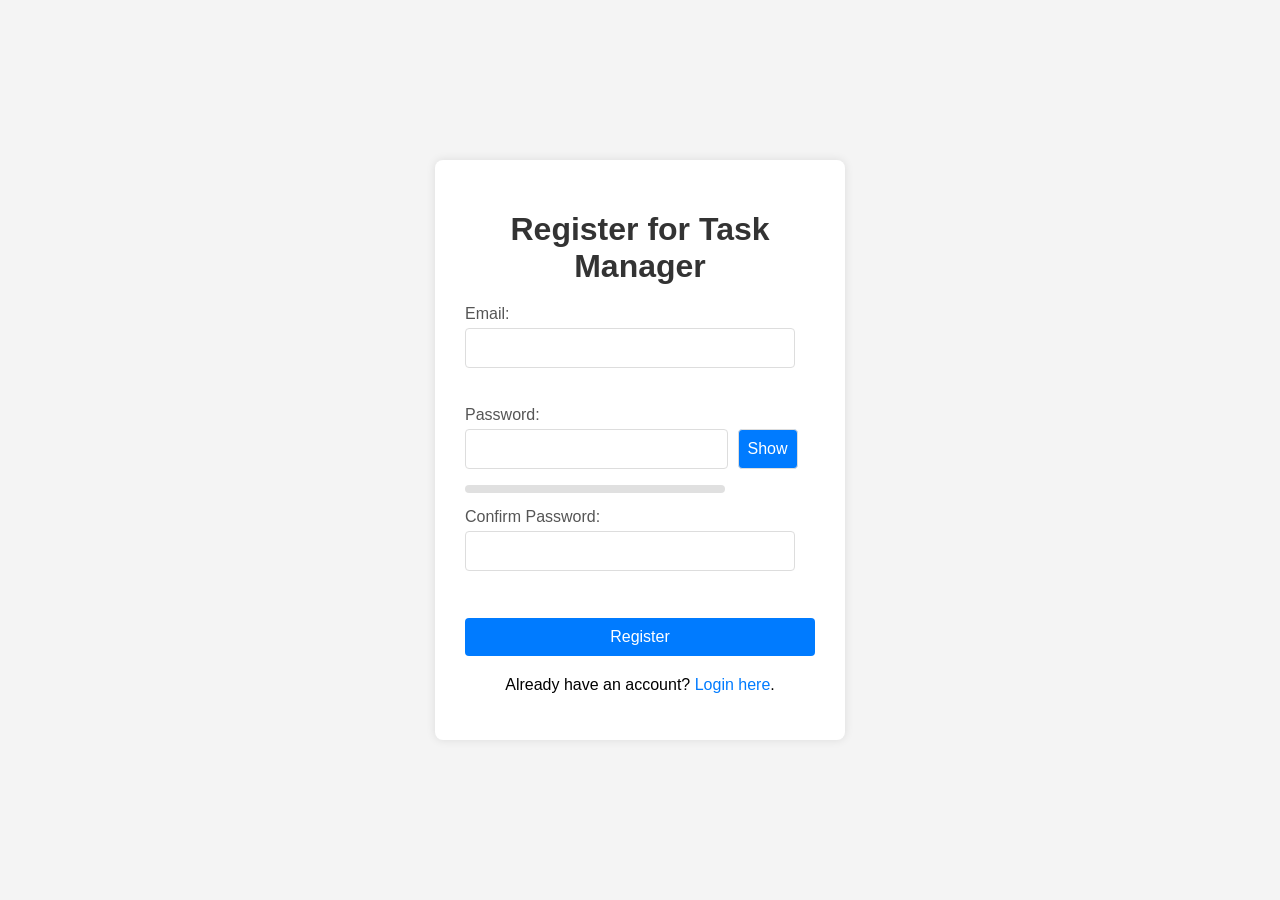
<file: index.html>
<!-- index.html -->
<!DOCTYPE html>
<html lang="en">
  <head>
    <meta charset="UTF-8" />
    <meta name="viewport" content="width=device-width, initial-scale=1.0" />
    <title>Task Manager - Register</title>
    <link rel="stylesheet" href="styles.css" />
  </head>
  <body>
    <div class="container">
      <h1>Register for Task Manager</h1>
      <form id="registration-form">
        <div class="form-group">
          <label for="email">Email:</label>
          <input type="email" id="email" name="email" required />
          <div class="error-message" id="email-error"></div>
        </div>
        <div class="form-group">
          <label for="password">Password:</label>
          <div class="password-input-container">
            <input type="password" id="password" name="password" required />
            <button type="button" id="toggle-password">Show</button>
          </div>
          <p id="password-error"></p>
          <div class="password-strength-indicator"></div>
          <div>
            <div class="strength-meter">
              <div class="strength-bar" id="strength-bar"></div>
            </div>

            <p class="strength-text" id="strength-text"></p>
          </div>
        </div>
        <div class="form-group">
          <label for="confirm-password">Confirm Password:</label>
          <input
            type="password"
            id="confirm-password"
            name="confirmPassword"
            required
          />
          <div class="error-message" id="confirm-password-error"></div>
        </div>
        <button type="submit" id="register-button">Register</button>
        <div class="registration-status" id="registration-status"></div>
      </form>
      <p>Already have an account? <a href="login.html">Login here</a>.</p>
    </div>
    <script src="register.js"></script>
  </body>
</html>
</file>
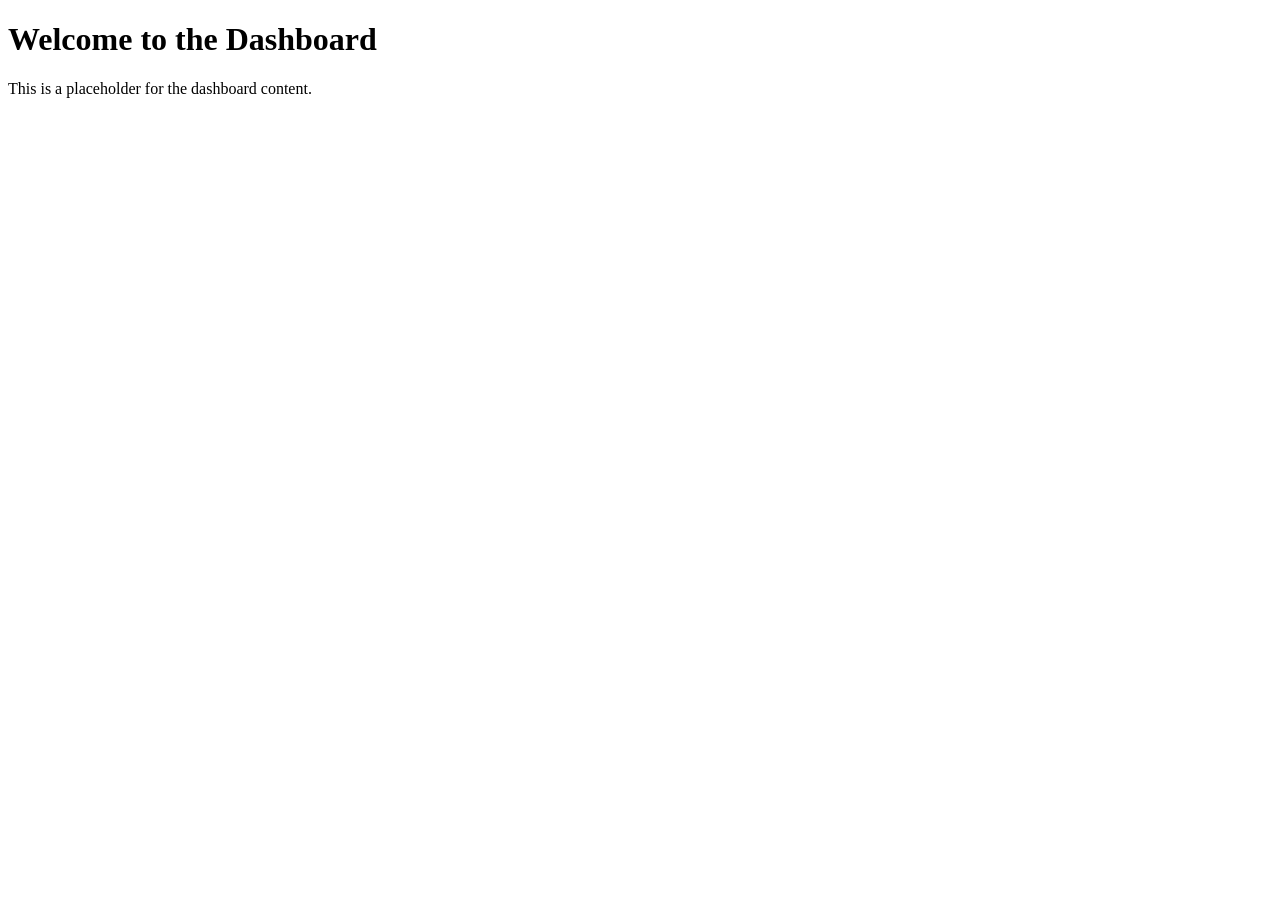
<file: dashboard.html>
<!DOCTYPE html>
<html lang="en">
<head>
    <meta charset="UTF-8">
    <meta name="viewport" content="width=device-width, initial-scale=1.0">
    <title>Dashboard</title>
</head>
<body>
    <h1>Welcome to the Dashboard</h1>
    <p>This is a placeholder for the dashboard content.</p>
</body>
</html>
</file>
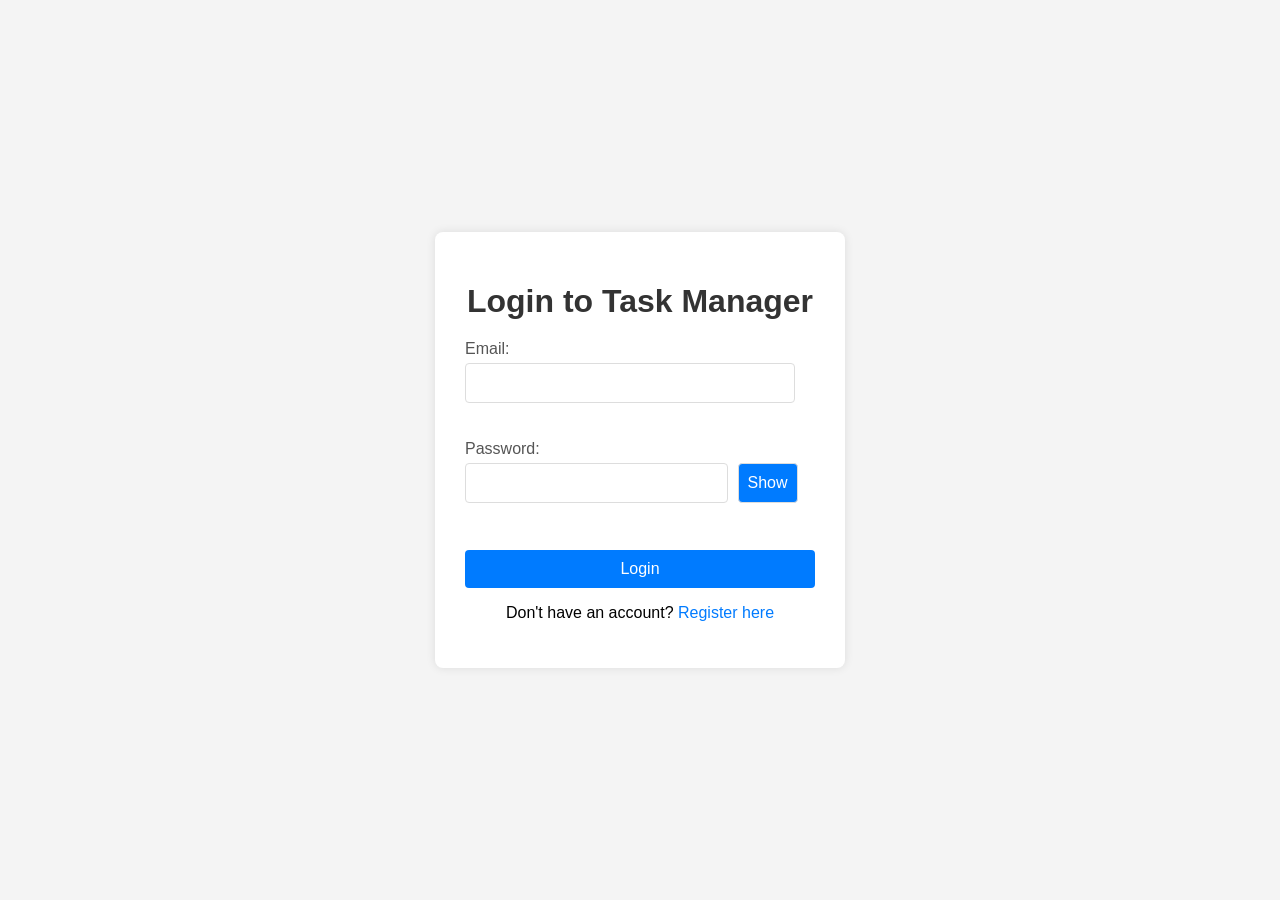
<file: login.html>
<!doctype html>
<html lang="en">
  <head>
    <meta charset="UTF-8" />
    <meta name="viewport" content="width=device-width, initial-scale=1.0" />
    <title>Document</title>
    <link rel="stylesheet" href="styles.css" />
  </head>
  <body>
    <div class="container">
      <h1>Login to Task Manager</h1>
      <form id="login-form">
        <div class="form-group">
          <label for="email">Email:</label>
          <input type="email" id="email" name="email" required />
          <div class="error-message" id="email-error"></div>
        </div>
        <div class="form-group">
          <label for="password">Password:</label>
          <div class="password-input-container">
            <input type="password" id="password" name="password" required />
            <button type="button" id="toggle-password">Show</button>
          </div>
          <div class="error-message" id="password-error"></div>
        </div>
        <button type="submit" id="login-button">Login</button>
        <p id="login-status"></p>
      </form>
      <p>Don't have an account? <a href="index.html">Register here</a></p>
    </div>
    <script src="login.js"></script>
  </body>
</html>
</file>
<file: styles.css>
/* style.css */
body {
  font-family: Arial, sans-serif;
  background-color: #f4f4f4;
  display: flex;
  justify-content: center;
  align-items: center;
  min-height: 100vh;
  margin: 0;
}

.container {
  background-color: #fff;
  padding: 30px;
  border-radius: 8px;
  box-shadow: 0 0 10px rgba(0, 0, 0, 0.1);
  width: 350px;
  text-align: center;
}

#registration-status.loading {
    color: blue;
}

h1 {
  margin-bottom: 20px;
  color: #333;
}

.form-group {
  margin-bottom: 15px;
  text-align: left;
}

label {
  display: block;
  margin-bottom: 5px;
  color: #555;
}

.password-input-container {
  display: flex;
  align-items: center;
  justify-content: space-between;
  width: 95%;
}

#confirm-password,
input[type="email"] {
  width: calc(100% - 20px); /* Account for padding */
  padding: 10px;
  border: 1px solid #ddd;
  border-radius: 4px;
  box-sizing: border-box; /* Include padding in width */
  font-size: 16px;
}

input[type="text"],
input[type="password"] {
  width: calc(85% - 20px); /* Account for padding */
  padding: 10px;
  border: 1px solid #ddd;
  border-radius: 4px;
  box-sizing: border-box; /* Include padding in width */
  font-size: 16px;
}

#toggle-password {
   width: 60px; /* fits both "Show" and "Hide" */
  height: 40px;
  margin-top: 0;
  padding: 8px;
  color: #ffffff;
  text-align: center;
  border: 1px solid #ddd;
  box-sizing: border-box;
  border-radius: 4px;
  background-color: #007bff;
  cursor: pointer;
  font-size: 16px;
}

#register-button {
  background-color: #007bff;
  color: white;
  padding: 10px 15px;
  border: none;
  border-radius: 4px;
  cursor: pointer;
  font-size: 16px;
  width: 100%;
  margin-top: 10px;
}

#login-button {
  background-color: #007bff;
  color: white;
  padding: 10px 15px;
  border: none;
  border-radius: 4px;
  cursor: pointer;
  font-size: 16px;
  width: 100%;
  margin-top: 10px;
}

button:hover {
  background-color: #0056b3;
}

.error-message {
  color: #dc3545;
  font-size: 0.9em;
  margin-top: 5px;
  height: 1.2em; /* Reserve space to prevent layout shift */
}

.registration-status {
  margin-top: 20px;
  font-weight: bold;
}

.registration-status.success {
  color: #28a745;
}

.registration-status.error {
  color: #dc3545;
}

a {
  color: #007bff;
  text-decoration: none;
}

a:hover {
  text-decoration: underline;
}

.strength-meter {
  margin-top: 5px;
  width: calc(80% - 20px);
  height: 8px;
  background: #e0e0e0;
  border-radius: 4px;
  overflow: hidden;
}

.strength-bar {
  height: 100%;
  width: 0%;
  transition: width 0.3s ease, background-color 0.3s ease;
}

.strength-text {
  margin-top: 8px;
  font-size: 14px;
}
</file>
